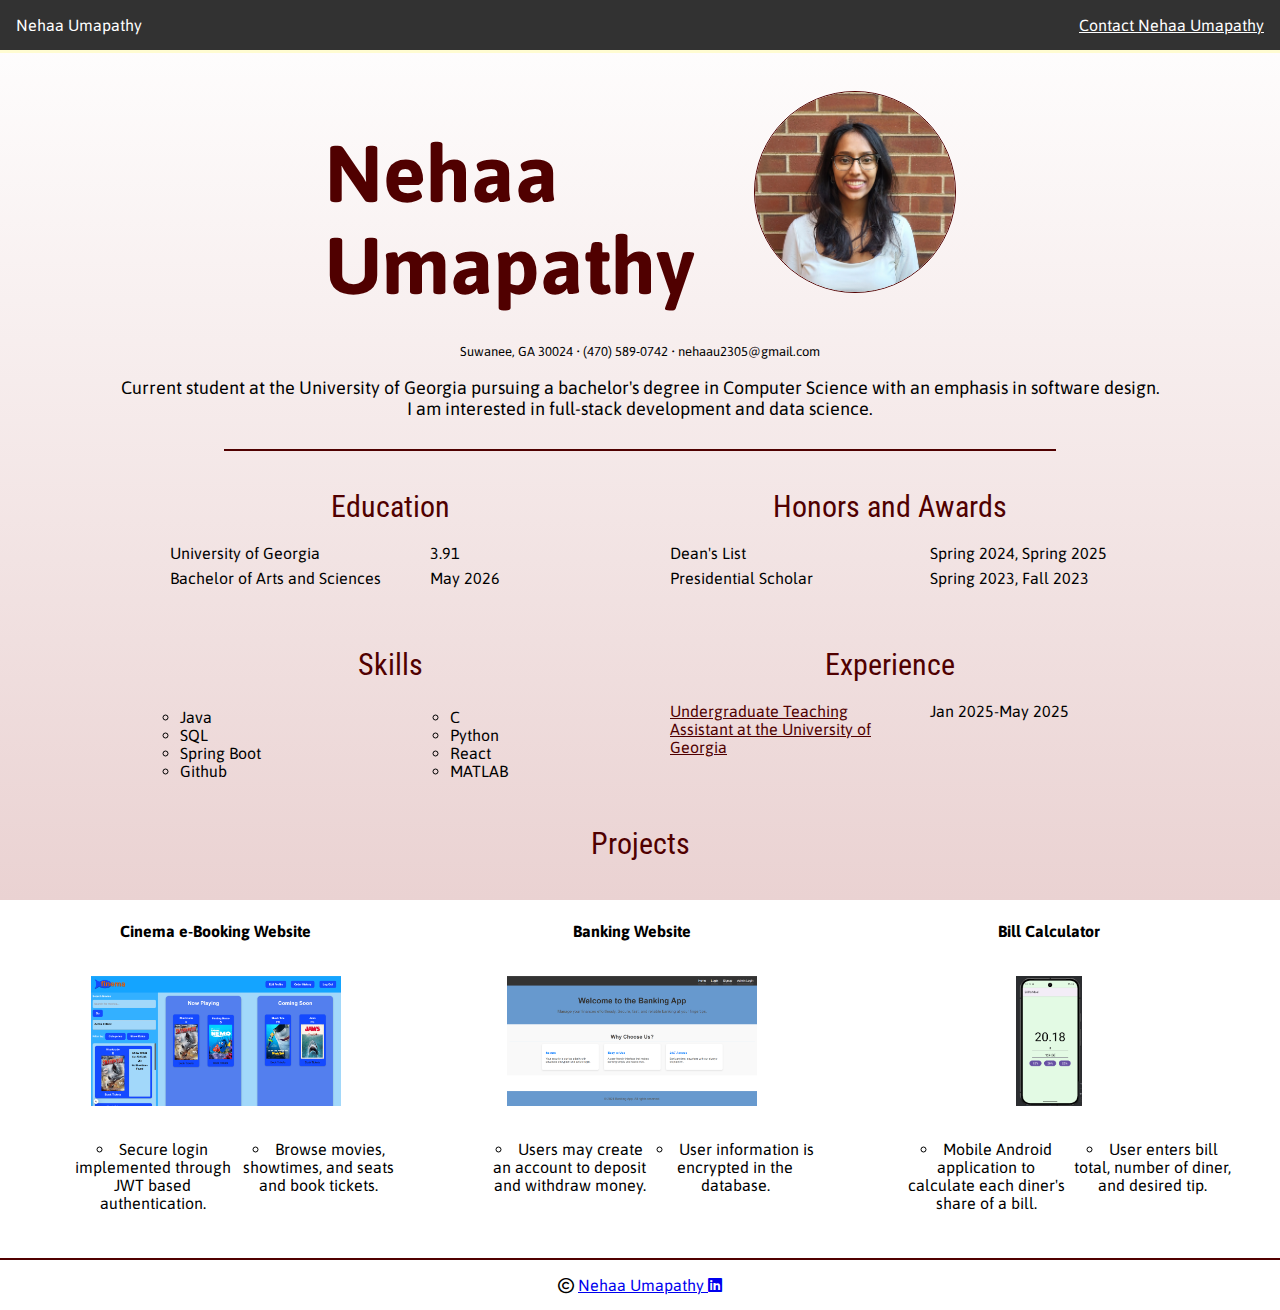
<file: index.html>
<!DOCTYPE html>
<html lang="en">
<head>
   <meta charset="UTF-8">
   <meta name="viewport" content="width=device-width, initial-scale=1.0">
   <link rel="stylesheet" href="css/style.css" />
   <title>Nehaa Umapathy</title>
   <link rel="stylesheet" href="https://cdnjs.cloudflare.com/ajax/libs/font-awesome/6.5.2/css/all.min.css">
   <link rel="preconnect" href="https://fonts.googleapis.com">
   <link rel="preconnect" href="https://fonts.gstatic.com" crossorigin>
   <link href="https://fonts.googleapis.com/css2?family=Asap:ital,wdth,wght@0,104,100..900;1,104,100..900&family=Roboto+Condensed:ital,wght@0,100..900;1,100..900&display=swap" rel="stylesheet"></head>
<body>  
 <nav>
    <p> Nehaa Umapathy </p>
    <p> <a href="contact.html"> Contact Nehaa Umapathy </a> </p>
 </nav>
 <header>
   <h1> Nehaa<br>Umapathy </h1>
   <img src="images/headshot.jpg" 
         width="200"
         height="200"
         alt="Headshot Image">
 </header>
 <div class="address"> 
   <p>Suwanee, GA 30024 &bull; (470) 589-0742 &bull; nehaau2305@gmail.com</p>
 </div>
 <div class="tagline"> 
   <p> Current student at the University of Georgia pursuing a bachelor's degree in Computer Science with an emphasis in software design. 
      <br>I am interested in full-stack development and data science. </p>
 </div> 
 <hr>
 <div class="sections">
   <section>
      <h3> Education </h3>
      <dl>
         <dt> University of Georgia </dt> <dd> 3.91 </dd>
         <dt> Bachelor of Arts and Sciences </dt> <dd> May 2026 </dd>
      </dl>
   </section>
   <section>
      <h3> Honors and Awards </h3>
      <dl>
         <dt> Dean's List </dt> <dd> Spring 2024, Spring 2025 </dd>
         <dt> Presidential Scholar </dt> <dd> Spring 2023, Fall 2023 </dd>
      </dl>
   </section>
   <section>
      <h3> Skills </h3>
      <ul>
         <li> Java </li>
         <li> C </li>
         <li> SQL </li>
         <li> Python </li>
         <li> Spring Boot </li>
         <li> React </li>
         <li> Github </li>
         <li> MATLAB </li>
      </ul>
   </section>
   <section>
      <h3> Experience </h3>
      <dl>
         <dt> <a href="https://computing.uga.edu/CSUA"> Undergraduate Teaching Assistant at the University of Georgia </a> </dt>
         <dd> Jan 2025-May 2025 </dd>
      </dl>
   </section>
 </div>
 <section>
   <h3> Projects </h3>
   <div class="three-col">
   <div class="card">
      <h4> Cinema e-Booking Website </h4>
      <img src="images/finema.png" 
         width="250"
         height="130"
         alt="Cinema Website Image">
      <ul>
         <li> Secure login implemented through JWT based authentication. </li>
         <li> Browse movies, showtimes, and seats and book tickets. </li>
      </ul>
   </div>
   <div class="card">
      <h4> Banking Website </h4>
      <img src="images/banking.png" 
         width="250"
         height="130"
         alt="Banking Website Image"> 
      <ul>
         <li> Users may create an account to deposit and withdraw money. </li>
         <li> User information is encrypted in the database. </li>
      </ul>
   </div>
   <div class="card">
      <h4> Bill Calculator </h4>
      <img src="images/billcalc.png" 
         height="130"
         alt="Bill Calculator Image"> 
      <ul>
         <li> Mobile Android application to calculate each diner's share of a bill. </li>
         <li> User enters bill total, number of diner, and desired tip. </li>
      </ul>
   </div>
 </section>
 </div>
 <footer>
   <p> <i class="fa-regular fa-copyright"></i> <a href=contact.html> Nehaa Umapathy </a> 
      <a href="https://www.linkedin.com/in/nehaa-umapathy" target="_blank"> <i class="fa-brands fa-linkedin"></i> </a> </p>
 </footer>
</body>
</html>
</file>
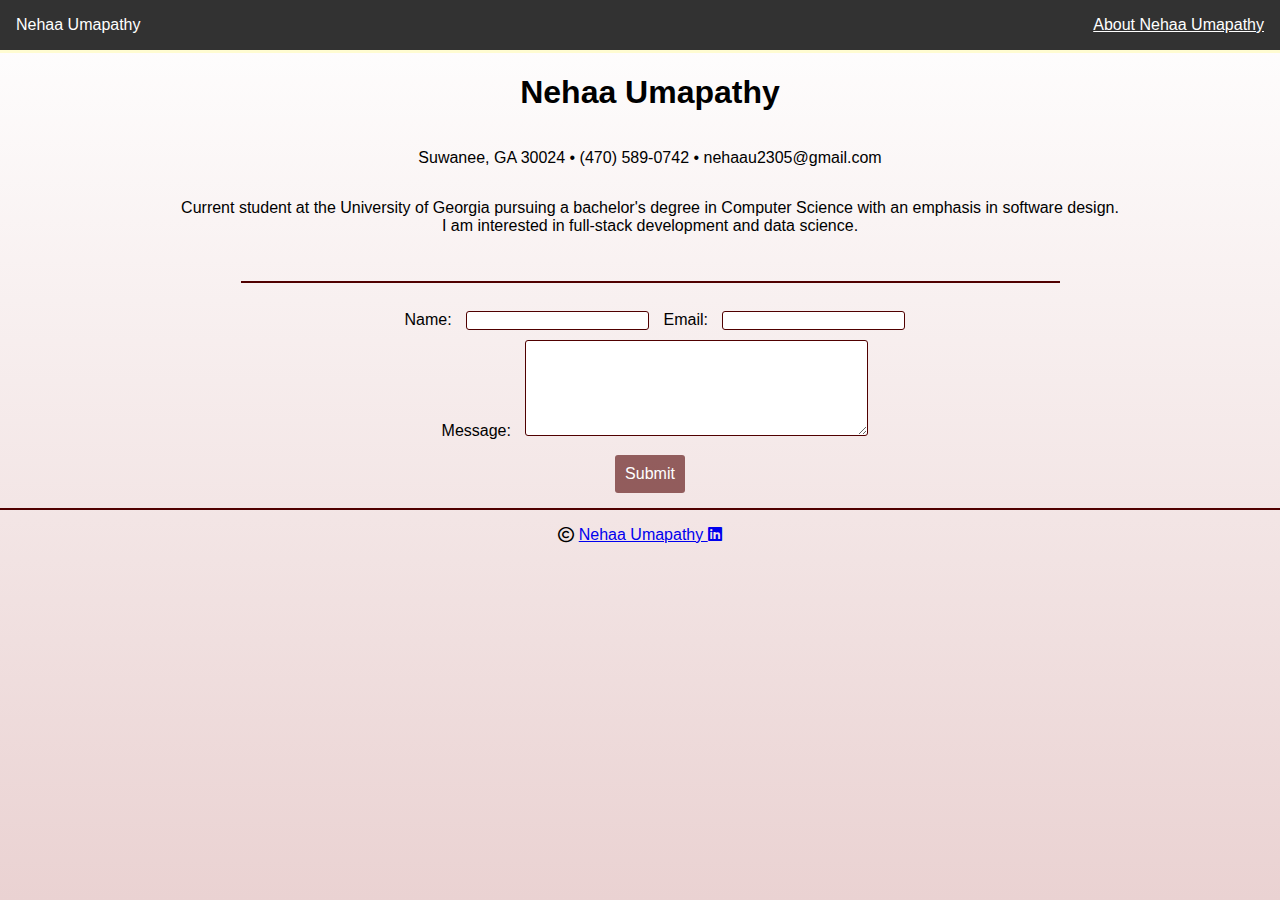
<file: contact.html>
<!DOCTYPE html>
<html lang="en">
<head>
    <meta charset="UTF-8">
    <meta name="viewport" content="width=device-width, initial-scale=1.0">
    <link rel="stylesheet" href="css/style.css" />
    <title>Nehaa Umapathy</title>
    <link rel="stylesheet" href="https://cdnjs.cloudflare.com/ajax/libs/font-awesome/6.5.2/css/all.min.css">
</head>
<body>
 <nav>
    <p> Nehaa Umapathy </p>
    <p> <a href="index.html"> About Nehaa Umapathy </a> </p>
 </nav>
 <div class="one-col">
   <h1> Nehaa Umapathy </h1>
   <p> Suwanee, GA 30024 &bull; (470) 589-0742 &bull; nehaau2305@gmail.com</p>
   <p> Current student at the University of Georgia pursuing a bachelor's degree in Computer Science with an emphasis in software design. 
      <br>I am interested in full-stack development and data science. </p>
   <hr>
   <section>
      <form action = "https://formsubmit.co/efbb4a1bb07ea327030f46ddccd6fe4e" method = "POST" >
         <label for="name">Name:</label> 
         <input type="text" id="name" name="name" required>
         <label for="email">Email:</label> 
         <input type="email" id="email" name="email" required>
         <br><label for="message">Message:</label> 
         <textarea id="message" name="message" rows="6" cols="40"></textarea>
         <br><button type="submit">Submit</button>
      </form>
   </section>
 </div>
<footer>
   <p> <i class="fa-regular fa-copyright"></i> <a href=contact.html> Nehaa Umapathy </a> 
      <a href="https://www.linkedin.com/in/nehaa-umapathy" target="_blank"> <i class="fa-brands fa-linkedin"></i> </a> </p>
 </footer>
</body>
</html>
</file>
<file: css/style.css>
body {
  background: linear-gradient(to bottom,  rgb(255, 255, 255), rgb(234, 210, 210));
  background-attachment: fixed;
  margin: 0;
}

/****************   Nav Section **********************/
nav {
  display: flex;
  background-color: rgb(50, 50, 50);
  border-bottom:3px solid rgb(255, 252, 210);
  color: rgb(255, 255, 255);
	justify-content: space-between;
  padding: 0 1rem;
  font-family:"Asap", sans-serif;
  font-optical-sizing: auto;
  font-style: normal;
}

nav a {
  color: white;
}

/***********************  Footer Section   **************************/
footer {
  display: flex;
  justify-content: center;
  border-top: 2px solid rgb(80, 0, 0);
  font-family:"Asap", sans-serif;
  font-optical-sizing: auto;
  font-style: normal;
}


/*********** Splash Page ************************/
.splash {
  position: relative;
}

.splash::before {
  content: ""; 
  position: absolute;
  inset: 0; 
  background: url("../images/bg1.png") no-repeat center center;
  background-size: cover;
  opacity: 0.3;
  z-index: 0;  /*layering */
}

.splash > * {
  position: relative; 
  z-index: 1;  /*layering */ 
}

header {
  display: flex;
  justify-content: center;
  align-items: center;
  padding: 20px;
  gap: 60px;
}

header h1 {
  font-family:"Asap", sans-serif;
  font-optical-sizing: auto;
  font-style: normal;
  color: rgb(80, 0, 0);
  font-size: 80px;
  margin-bottom: 0;
}

header img {
  border: 1px solid rgb(80, 0, 0);
  border-radius: 50%;
}

.address {
  font-family:"Asap", sans-serif;
  font-optical-sizing: auto;
  font-style: normal;
  font-size: 13px;
  text-align: center;
}


.tagline {
  font-size: 18px;
  margin: 16px;
  font-family:"Asap", sans-serif;
  font-optical-sizing: auto;
  font-style: normal;
  text-align: center;
}

/************* Sections ********************/
hr {
  border: none;
  border-top: 2px solid rgb(80, 0, 0);
  width: 65%; /*% means % of page covered so is scalable*/
  margin-top: 30px;
}

.sections {
  display: grid;
  grid-template-columns: 1fr 1fr;
  gap: 0px;
  max-width: 1000px;
  margin: 0 auto;
}

section h3 {
  font-family: "Roboto Condensed", sans-serif;
  font-optical-sizing: auto;
  font-weight: 400;
  font-style: normal;
  font-size: 30px;
  margin-top: 20px;
  margin-bottom: 10px;
  padding: 10px;
  color: rgb(80, 0, 0);;
  text-align: center;
}

section dl {
  display: grid;
  grid-template-columns: 220px 1fr;
  font-family:"Asap", sans-serif;
  font-optical-sizing: auto;
  font-style: normal;
  margin: 30px;
  margin-top: 0;
  column-gap: 0;
  row-gap: 7px;
}

section ul {
  font-family:"Asap", sans-serif;
  font-optical-sizing: auto;
  font-style: normal;
  display: grid;
  grid-template-columns: 270px 2fr;
  list-style-type: circle;
}

section a {
  color: rgb(80, 0, 0);
}

section a:hover {
  color: rgb(255, 110, 110);
}

/**************   Projects   *****************/
.three-col {
  display: grid;
  grid-template-columns: 1fr 1fr 1fr;
  margin: 30px;
  gap: 30px;
}

.card img {
  max-width: 100%;
  border-radius: 4px;
  padding: 15px 15px 15px 15px;
  transition: transform 0.4s ease;
}

.card img:hover {
  transform: scale(1.3);
}

.card {
  text-align: center;
  background-color: rgba(255, 255, 255, 0.2);
  border-radius: 10px;
  padding-right: 15px;
  list-style-position: inside;
  font-family:"Asap", sans-serif;
  font-optical-sizing: auto;
  font-style: normal;
  transition: box-shadow 0.3s ease, border 0.3s ease;
}

.card:hover {
  border: 2px solid rgba(80, 0, 0, 0.6);
  box-shadow: 0 0 15px rgba(80, 0, 0, 0.6);
}

.card ul {
  display: grid;
  grid-template-columns: 1fr 1fr;
}

/**************   Responsiveness   *****************/
@media (max-width: 680px) {
    nav {
      display: flex;
      flex-direction: column;
      padding: 5px;
    }

    .three-col {
      grid-template-columns: 1fr;
      gap: 40px;
      align-items: center;
      justify-content: center;
    }

    .sections {
      grid-template-columns: 1fr;
      gap: 40px;
      align-items: center;
      justify-content: center;
    }

    header {
      flex-direction: column;
    }

    header h1 {
      font-size: 70px;
      text-align: center;
    }
}

/**************   Contact Page   *****************/
.one-col {
  display: grid;
  grid-template-columns: 1fr;
  margin-left: 20px;
  text-align: center;
  font-family:"Asap", sans-serif;
  font-optical-sizing: auto;
  font-style: normal;
}

label {
  padding: 10px;
}

input {
  margin-top: 20px;
  border-radius: 3px;
  border: solid 1px rgb(80, 0, 0);
}

textarea {
  margin-top: 10px; 
  border-radius: 3px;
  border: solid 1px rgb(80, 0, 0);
}

button {
  margin: 15px;
  background-color: rgba(80, 0, 0, 0.6);
  color: white;
  border: none;
  border-radius: 3px;
  cursor: pointer;
  font-size: 1rem;
  padding: 10px;;
}

button:hover{
  background-color: rgba(80, 0, 0, 0.9);
}
</file>
